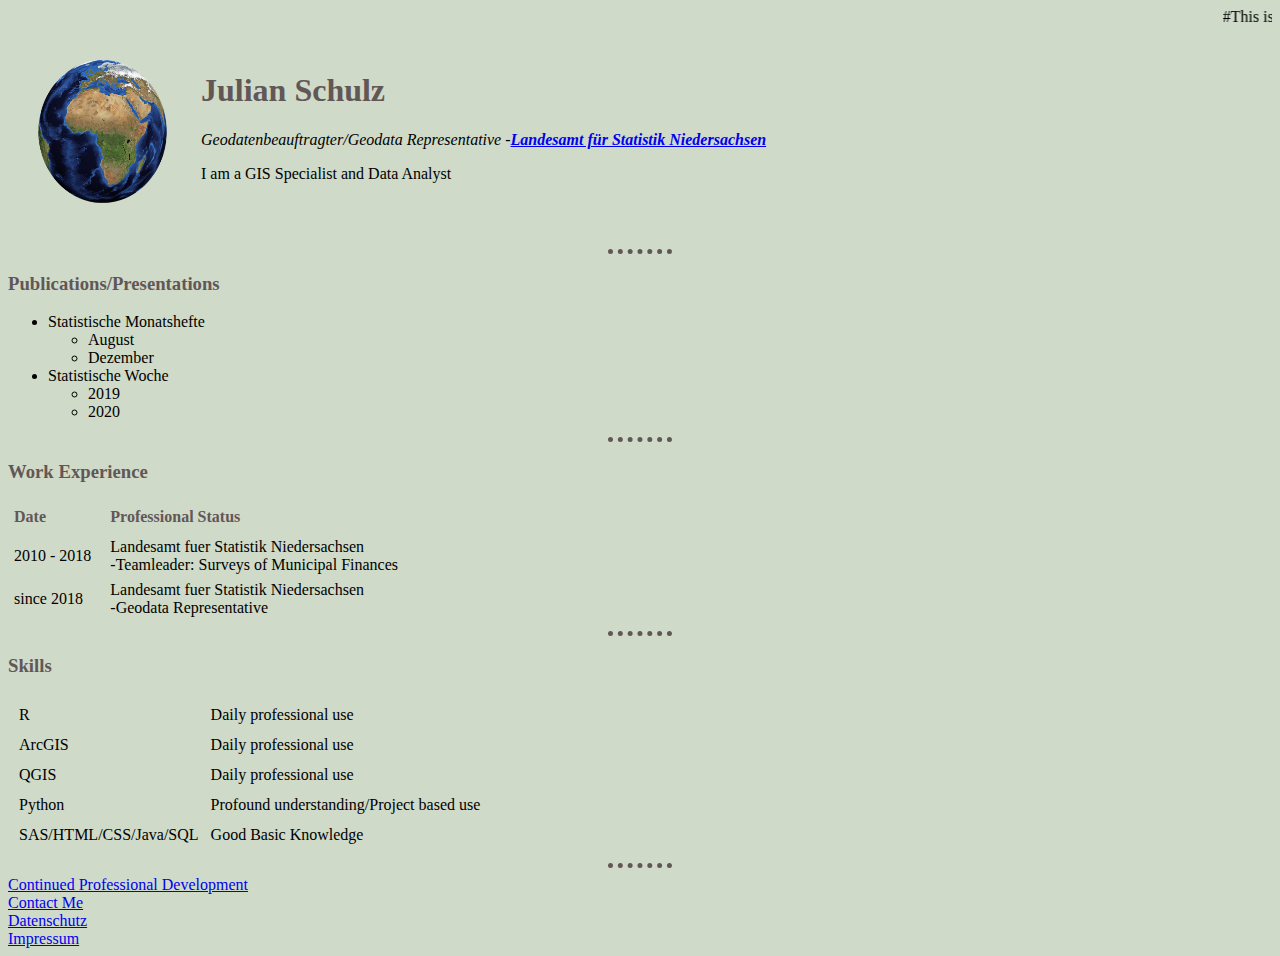
<file: index.html>
<!DOCTYPE html>
<html lang="en" dir="ltr">

<head>
  <meta charset="utf-8">
  <meta name="describtion" content="Julian's Homepage">
  <title>Julian Schulz</title>
<link rel="stylesheet" href="css/styles.css">

</head>

<body>
<marquee>#This is a developing Website while taking an online class at Udemy, don't take it too serious in it's current state#</marquee>
<!-- <body> style="background-color: #DCEDC2;" -->
  <!-- For referencing the Picture, it must be saved in the very folder of this HTML-Project. -->
  <table cellspacing="20">
    <tr>
      <td> <img src="Pictures/earth.png" alt="Earth" width="150" height="165">
      </td>
      <td valign="top">
        <h1>Julian Schulz</h1>
        <p>
          <em>Geodatenbeauftragter/Geodata Representative -<strong><a href="https://www.statistik.niedersachsen.de" target="_blank">Landesamt für Statistik Niedersachsen</a></strong></em>
        </p>
        <p>I am a GIS Specialist and Data Analyst</p>
      </td>
    </tr>
  </table>
  <hr>
  <h3>Publications/Presentations</h3>
  <ul>
    <li>Statistische Monatshefte
      <ul>
        <li>August</li>
        <li>Dezember</li>
      </ul>
    </li>
    <li>Statistische Woche
      <ul>
        <li>2019</li>
        <li>2020</li>
      </ul>
    </li>
  </ul>
  <hr>
  <h3>Work Experience</h3>
  <table cellspacing="5">
    <tr>
      <thead>
        <tr>
          <th>Date</th>
          <th style="width:5px"></th>
          <th>Professional Status</th>
        </tr>
      </thead>
    <tr>
      <td>2010 - 2018</td>
      <td style="width:5px"></td>
      <td>Landesamt fuer Statistik Niedersachsen <br style=“line-height: 150%“>-Teamleader: Surveys of Municipal Finances</td>
    </tr>
    <tr>
      <td>since 2018</td>
      <td style="width:5px"></td>
      <td>Landesamt fuer Statistik Niedersachsen <br style=“line-height: 150%“>-Geodata Representative</td>
    </tr>
  </table>
  <hr>
  <h3>Skills</h3>
  <table cellspacing="10">
    <tr>
      <td>R</td>
      <td>Daily professional use</td>
    </tr>
    <tr>
      <td>ArcGIS</td>
      <td>Daily professional use</td>
    </tr>
    <tr>
      <td>QGIS</td>
      <td>Daily professional use</td>
    </tr>
    <tr>
      <td>Python</td>
      <td>Profound understanding/Project based use</td>
    </tr>
    <tr>
      <td>SAS/HTML/CSS/Java/SQL</td>
      <td>Good Basic Knowledge</td>
    </tr>
  </table>
  <hr>
  <a href="CPD.html" target="_blank">Continued Professional Development</a>
  <br>
  <a href="Contact.html" target="_blank">Contact Me</a>

  <footer><a href="Datenschutz.html" target="_blank">Datenschutz</a></footer>
    <footer><a href="impressum.html" target="_blank">Impressum</a></footer>
</body>

</html>
</file>
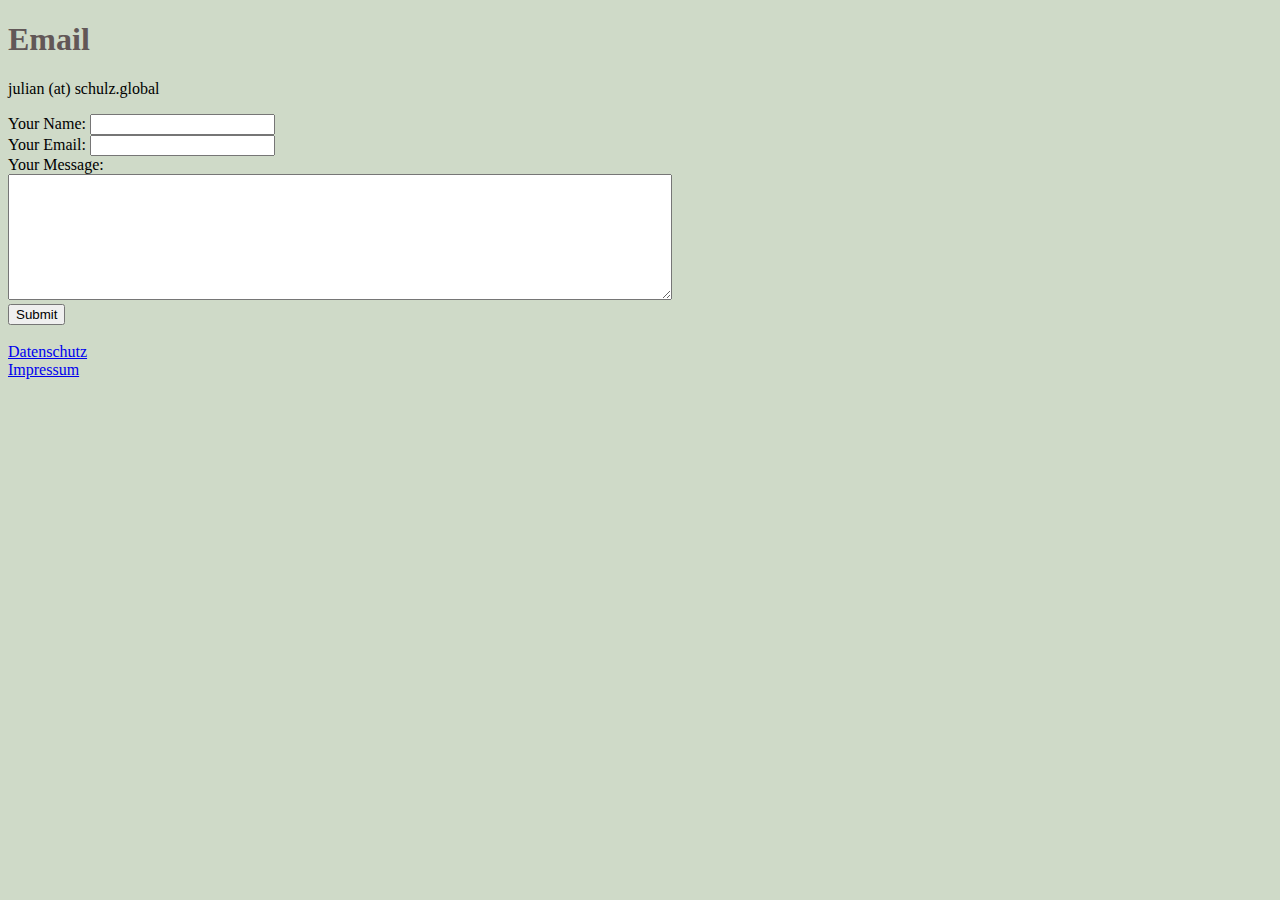
<file: Contact.html>
<!DOCTYPE html>
<html lang="en" dir="ltr">

<head>
  <meta charset="utf-8">
  <title>Contact</title>

<link rel="stylesheet" href="css/styles.css">
</head>

<body>
  <h1>Email</h1>
  <p>julian (at) schulz.global</p>

  <form action="mailto:julian@schulz.global" method="post" enctype="text/plain">
    <label for="">Your Name:</label>
    <input type="text" name="My Name" value="">
    <br>
    <label for="">Your Email:</label>
    <input type="email" name="My Email" value="" >
    <br>
    <label>Your Message:</label><br>
    <textarea name="name" rows="8" cols="80"></textarea><br>
    <input type="submit" name="My Message">
  </form>
  <br>
    <footer><a href="Datenschutz.html" target="_blank">Datenschutz</a></footer>
    <footer><a href="impressum.html" target="_blank">Impressum</a></footer>
</body>

</html>
</file>
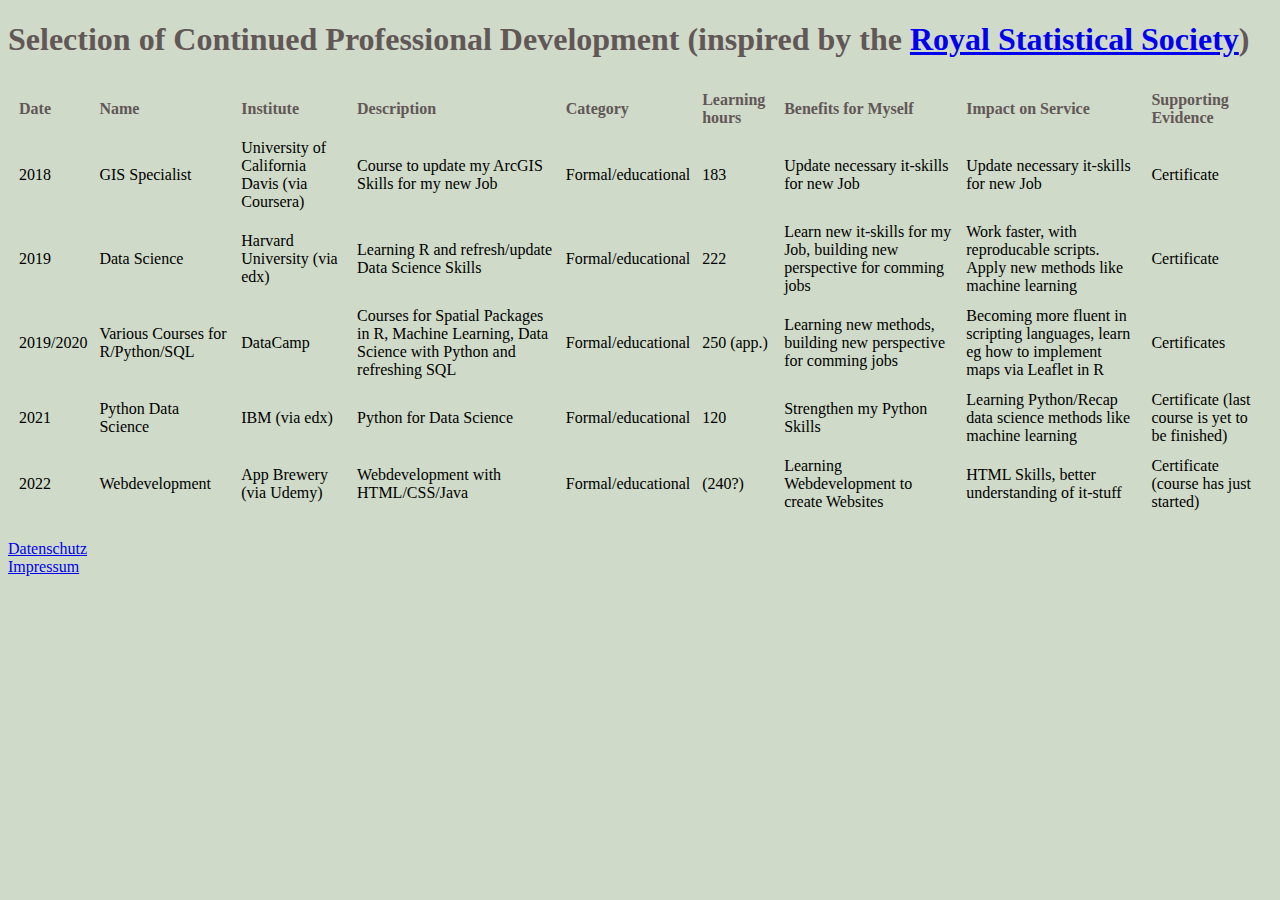
<file: CPD.html>
<!DOCTYPE html>
<html lang="en" dir="ltr">

<head>
  <meta charset="utf-8">
  <title>Continued Professional Development</title>

  <link rel="stylesheet" href="css/styles.css">
</head>
<!-- possible categories: Work based learning | Professional activity | Formal/educational | Self-directed learning -->

<body>
  <h1>Selection of Continued Professional Development (inspired by the <a href="www.rss.org.uk">Royal Statistical Society</a>)</h1>
  <table cellspacing="10">
    <thead>
      <tr>
        <th>Date</th>
        <th>Name</th>
        <th>Institute</th>
        <th>Description</th>
        <th>Category</th>
        <th>Learning hours</th>
        <th>Benefits for Myself</th>
        <th>Impact on Service</th>
        <th>Supporting Evidence</th>
      </tr>
    </thead>
    <tr>
      <td>2018</td>
      <td>GIS Specialist</td>
      <td>University of California Davis (via Coursera)</td>
      <td>Course to update my ArcGIS Skills for my new Job</td>
      <td>Formal/educational</td>
      <td>183</td>
      <td>Update necessary it-skills for new Job</td>
      <td>Update necessary it-skills for new Job</td>
      <td>Certificate</td>
    </tr>
    <tr>
      <td>2019</td>
      <td>Data Science</td>
      <td>Harvard University (via edx)</td>
      <td>Learning R and refresh/update Data Science Skills</td>
      <td>Formal/educational</td>
      <td>222</td>
      <td>Learn new it-skills for my Job, building new perspective for comming jobs</td>
      <td>Work faster, with reproducable scripts. Apply new methods like machine learning</td>
      <td>Certificate</td>
    </tr>
    <tr>
      <td>2019/2020</td>
      <td>Various Courses for R/Python/SQL</td>
      <td>DataCamp</td>
      <td>Courses for Spatial Packages in R, Machine Learning, Data Science with Python and refreshing SQL</td>
      <td>Formal/educational</td>
      <td>250 (app.)</td>
      <td>Learning new methods, building new perspective for comming jobs</td>
      <td>Becoming more fluent in scripting languages, learn eg how to implement maps via Leaflet in R</td>
      <td>Certificates</td>
    </tr>
    <tr>
      <td>2021</td>
      <td>Python Data Science</td>
      <td>IBM (via edx)</td>
      <td>Python for Data Science</td>
      <td>Formal/educational</td>
      <td>120</td>
      <td>Strengthen my Python Skills</td>
      <td>Learning Python/Recap data science methods like machine learning</td>
      <td>Certificate (last course is yet to be finished)</td>
    </tr>
    <tr>
      <td>2022</td>
      <td>Webdevelopment</td>
      <td>App Brewery (via Udemy)</td>
      <td>Webdevelopment with HTML/CSS/Java</td>
      <td>Formal/educational</td>
      <td>(240?)</td>
      <td>Learning Webdevelopment to create Websites</td>
      <td>HTML Skills, better understanding of it-stuff</td>
      <td>Certificate (course has just started)</td>
    </tr>
    </table>
    <br>
      <footer><a href="Datenschutz.html" target="_blank">Datenschutz</a></footer>
        <footer><a href="impressum.html" target="_blank">Impressum</a></footer>
</body>

</html>
</file>
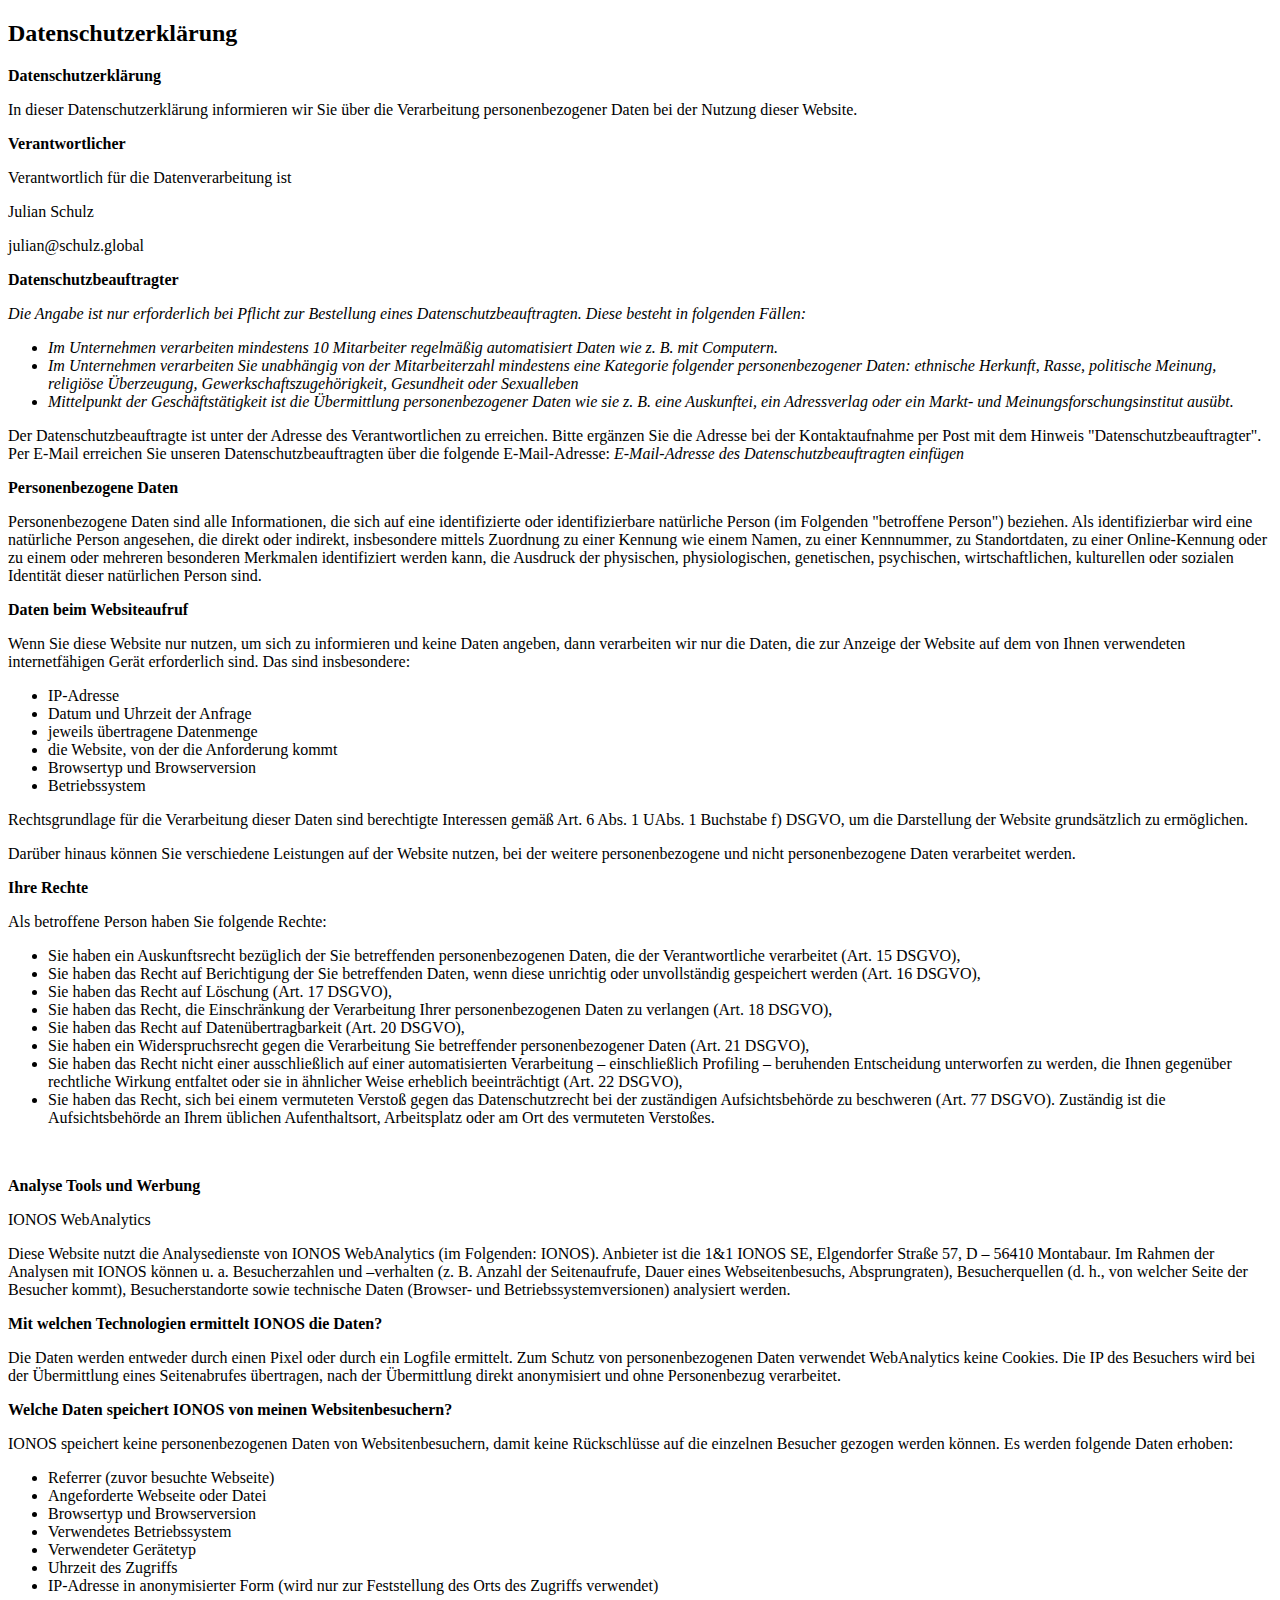
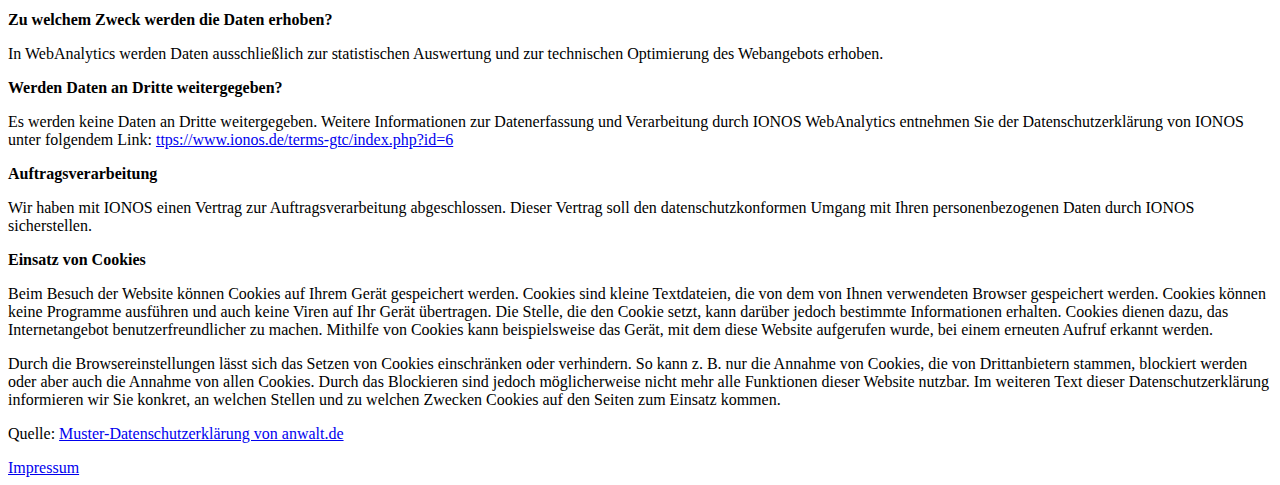
<file: Datenschutz.html>
<!DOCTYPE html>
<html lang="en" dir="ltr">
  <head>
    <meta charset="utf-8">
    <title></title>
  </head>
  <body>
    <h2>Datenschutzerkl&auml;rung</h2>

    <style>
    p{
    font-weight: strong;
    }
    li{
    }
    </style>
    <p><strong>Datenschutzerklärung</strong></p>
    <p><p>In dieser Datenschutzerklärung informieren wir Sie über die Verarbeitung personenbezogener Daten bei der Nutzung dieser Website.</p>
    <p><strong>Verantwortlicher</strong></p><p>Verantwortlich für die Datenverarbeitung ist<br>
      <p>Julian Schulz</p><p>julian@schulz.global</p>
    </p><p><strong>Datenschutzbeauftragter</strong></p><p><em>Die Angabe ist nur erforderlich bei Pflicht zur Bestellung eines Datenschutzbeauftragten. Diese besteht in folgenden Fällen:</em></p><ul><li><em>Im Unternehmen verarbeiten mindestens 10 Mitarbeiter regelmäßig automatisiert Daten wie z. B. mit Computern.</em></li><li><em>Im Unternehmen verarbeiten Sie unabhängig von der Mitarbeiterzahl mindestens eine Kategorie folgender personenbezogener Daten: ethnische Herkunft, Rasse, politische Meinung, religiöse Überzeugung, Gewerkschaftszugehörigkeit, Gesundheit oder Sexualleben</em></li><li><em>Mittelpunkt der Geschäftstätigkeit ist die Übermittlung personenbezogener Daten wie sie z. B. eine Auskunftei, ein Adressverlag oder ein Markt- und Meinungsforschungsinstitut ausübt.</em></li></ul><p>Der Datenschutzbeauftragte ist unter der Adresse des Verantwortlichen zu erreichen. Bitte ergänzen Sie die Adresse bei der Kontaktaufnahme per Post mit dem Hinweis "Datenschutzbeauftragter". Per E-Mail erreichen Sie unseren Datenschutzbeauftragten über die folgende E-Mail-Adresse: <em>E-Mail-Adresse des Datenschutzbeauftragten einfügen</em></p><p><strong>Personenbezogene Daten</strong></p><p>Personenbezogene Daten sind alle Informationen, die sich auf eine identifizierte oder identifizierbare natürliche Person (im Folgenden "betroffene Person") beziehen. Als identifizierbar wird eine natürliche Person angesehen, die direkt oder indirekt, insbesondere mittels Zuordnung zu einer Kennung wie einem Namen, zu einer Kennnummer, zu Standortdaten, zu einer Online-Kennung oder zu einem oder mehreren besonderen Merkmalen identifiziert werden kann, die Ausdruck der physischen, physiologischen, genetischen, psychischen, wirtschaftlichen, kulturellen oder sozialen Identität dieser natürlichen Person sind.</p><p><strong>Daten beim Websiteaufruf</strong></p><p>Wenn Sie diese Website nur nutzen, um sich zu informieren und keine Daten angeben, dann verarbeiten wir nur die Daten, die zur Anzeige der Website auf dem von Ihnen verwendeten internetfähigen Gerät erforderlich sind. Das sind insbesondere:</p><ul><li>IP-Adresse</li><li>Datum und Uhrzeit der Anfrage</li><li>jeweils übertragene Datenmenge</li><li>die Website, von der die Anforderung kommt</li><li>Browsertyp und Browserversion</li><li>Betriebssystem</li></ul><p>Rechtsgrundlage für die Verarbeitung dieser Daten sind berechtigte Interessen gemäß Art. 6 Abs. 1 UAbs. 1 Buchstabe f) DSGVO, um die Darstellung der Website grundsätzlich zu ermöglichen.</p><p>Darüber hinaus können Sie verschiedene Leistungen auf der Website nutzen, bei der weitere personenbezogene und nicht personenbezogene Daten verarbeitet werden.</p><p><strong>Ihre Rechte</strong></p><p>Als betroffene Person haben Sie folgende Rechte:</p><ul><li>Sie haben ein Auskunftsrecht bezüglich der Sie betreffenden personenbezogenen Daten, die der Verantwortliche verarbeitet (Art. 15 DSGVO),</li><li>Sie haben das Recht auf Berichtigung der Sie betreffenden Daten, wenn diese unrichtig oder unvollständig gespeichert werden (Art. 16 DSGVO),</li><li>Sie haben das Recht auf Löschung (Art. 17 DSGVO),</li><li>Sie haben das Recht, die Einschränkung der Verarbeitung Ihrer personenbezogenen Daten zu verlangen (Art. 18 DSGVO),</li><li>Sie haben das Recht auf Datenübertragbarkeit (Art. 20 DSGVO),</li><li>Sie haben ein Widerspruchsrecht gegen die Verarbeitung Sie betreffender personenbezogener Daten (Art. 21 DSGVO),</li><li>Sie haben das Recht nicht einer ausschließlich auf einer automatisierten Verarbeitung – einschließlich Profiling – beruhenden Entscheidung unterworfen zu werden, die Ihnen gegenüber rechtliche Wirkung entfaltet oder sie in ähnlicher Weise erheblich beeinträchtigt (Art. 22 DSGVO),</li><li>Sie haben das Recht, sich bei einem vermuteten Verstoß gegen das Datenschutzrecht bei der zuständigen Aufsichtsbehörde zu beschweren (Art. 77 DSGVO). Zuständig ist die Aufsichtsbehörde an Ihrem üblichen Aufenthaltsort, Arbeitsplatz oder am Ort des vermuteten Verstoßes.</li></ul><p><br></p></p>
    <p><strong>Analyse Tools und Werbung</strong>
    <p>IONOS WebAnalytics</p>
    Diese Website nutzt die Analysedienste von IONOS WebAnalytics (im Folgenden: IONOS). Anbieter ist die 1&1 IONOS SE, Elgendorfer Straße 57, D – 56410 Montabaur. Im Rahmen der Analysen mit IONOS können u. a. Besucherzahlen und –verhalten (z. B. Anzahl der Seitenaufrufe, Dauer eines Webseitenbesuchs, Absprungraten), Besucherquellen (d. h., von welcher Seite der Besucher kommt), Besucherstandorte sowie technische Daten (Browser- und Betriebssystemversionen) analysiert werden.
    <p><strong>Mit welchen Technologien ermittelt IONOS die Daten?</strong></p>

    Die Daten werden entweder durch einen Pixel oder durch ein Logfile ermittelt. Zum Schutz von personenbezogenen Daten verwendet WebAnalytics keine Cookies.

    Die IP des Besuchers wird bei der Übermittlung eines Seitenabrufes übertragen, nach der Übermittlung direkt anonymisiert und ohne Personenbezug verarbeitet.
    <p><strong>Welche Daten speichert IONOS von meinen Websitenbesuchern?</strong></p>

    IONOS speichert keine personenbezogenen Daten von Websitenbesuchern, damit keine Rückschlüsse auf die einzelnen Besucher gezogen werden können. Es werden folgende Daten erhoben:
    <ul>
        <li>Referrer (zuvor besuchte Webseite)</li>
        <li>Angeforderte Webseite oder Datei</li>
        <li>Browsertyp und Browserversion</li>
        <li>Verwendetes Betriebssystem</li>
        <li>Verwendeter Gerätetyp</li>
        <li>Uhrzeit des Zugriffs</li>
        <li>IP-Adresse in anonymisierter Form (wird nur zur Feststellung des Orts des Zugriffs verwendet)</li>
    </ul>
    <p><strong>Zu welchem Zweck werden die Daten erhoben?</strong></p>

    In WebAnalytics werden Daten ausschließlich zur statistischen Auswertung und zur technischen Optimierung des Webangebots erhoben.
    <p><strong>Werden Daten an Dritte weitergegeben?</strong></p>

    Es werden keine Daten an Dritte weitergegeben.

    Weitere Informationen zur Datenerfassung und Verarbeitung durch IONOS WebAnalytics entnehmen Sie der Datenschutzerklärung von IONOS unter folgendem Link:
    <a href=https://www.ionos.de/terms-gtc/index.php?id=6>ttps://www.ionos.de/terms-gtc/index.php?id=6</a>

    <p><strong>Auftragsverarbeitung</strong><br></p>
    Wir haben mit IONOS einen Vertrag zur Auftragsverarbeitung abgeschlossen. Dieser Vertrag soll den datenschutzkonformen Umgang mit Ihren personenbezogenen Daten durch IONOS sicherstellen.
    </p>
    <p><strong>Einsatz von Cookies&nbsp;</strong></p>
    <p><p>Beim Besuch der Website können Cookies auf Ihrem Gerät gespeichert werden. Cookies sind kleine Textdateien, die von dem von Ihnen verwendeten Browser gespeichert werden. Cookies können keine Programme ausführen und auch keine Viren auf Ihr Gerät übertragen. Die Stelle, die den Cookie setzt, kann darüber jedoch bestimmte Informationen erhalten. Cookies dienen dazu, das Internetangebot benutzerfreundlicher zu machen. Mithilfe von Cookies kann beispielsweise das Gerät, mit dem diese Website aufgerufen wurde, bei einem erneuten Aufruf erkannt werden.</p><p>Durch die Browsereinstellungen lässt sich das Setzen von Cookies einschränken oder verhindern. So kann z. B. nur die Annahme von Cookies, die von Drittanbietern stammen, blockiert werden oder aber auch die Annahme von allen Cookies. Durch das Blockieren sind jedoch möglicherweise nicht mehr alle Funktionen dieser Website nutzbar. Im weiteren Text dieser Datenschutzerklärung informieren wir Sie konkret, an welchen Stellen und zu welchen Zwecken Cookies auf den Seiten zum Einsatz kommen.</p></p>
    <p>Quelle: <a href="https://www.anwalt.de/vorlage/muster-datenschutzerklaerung.php" rel="nofollow">Muster-Datenschutzerklärung von anwalt.de</a></p>  <footer><a href="impressum.html" target="_blank">Impressum</a></footer>
  </body>
</html>
</file>
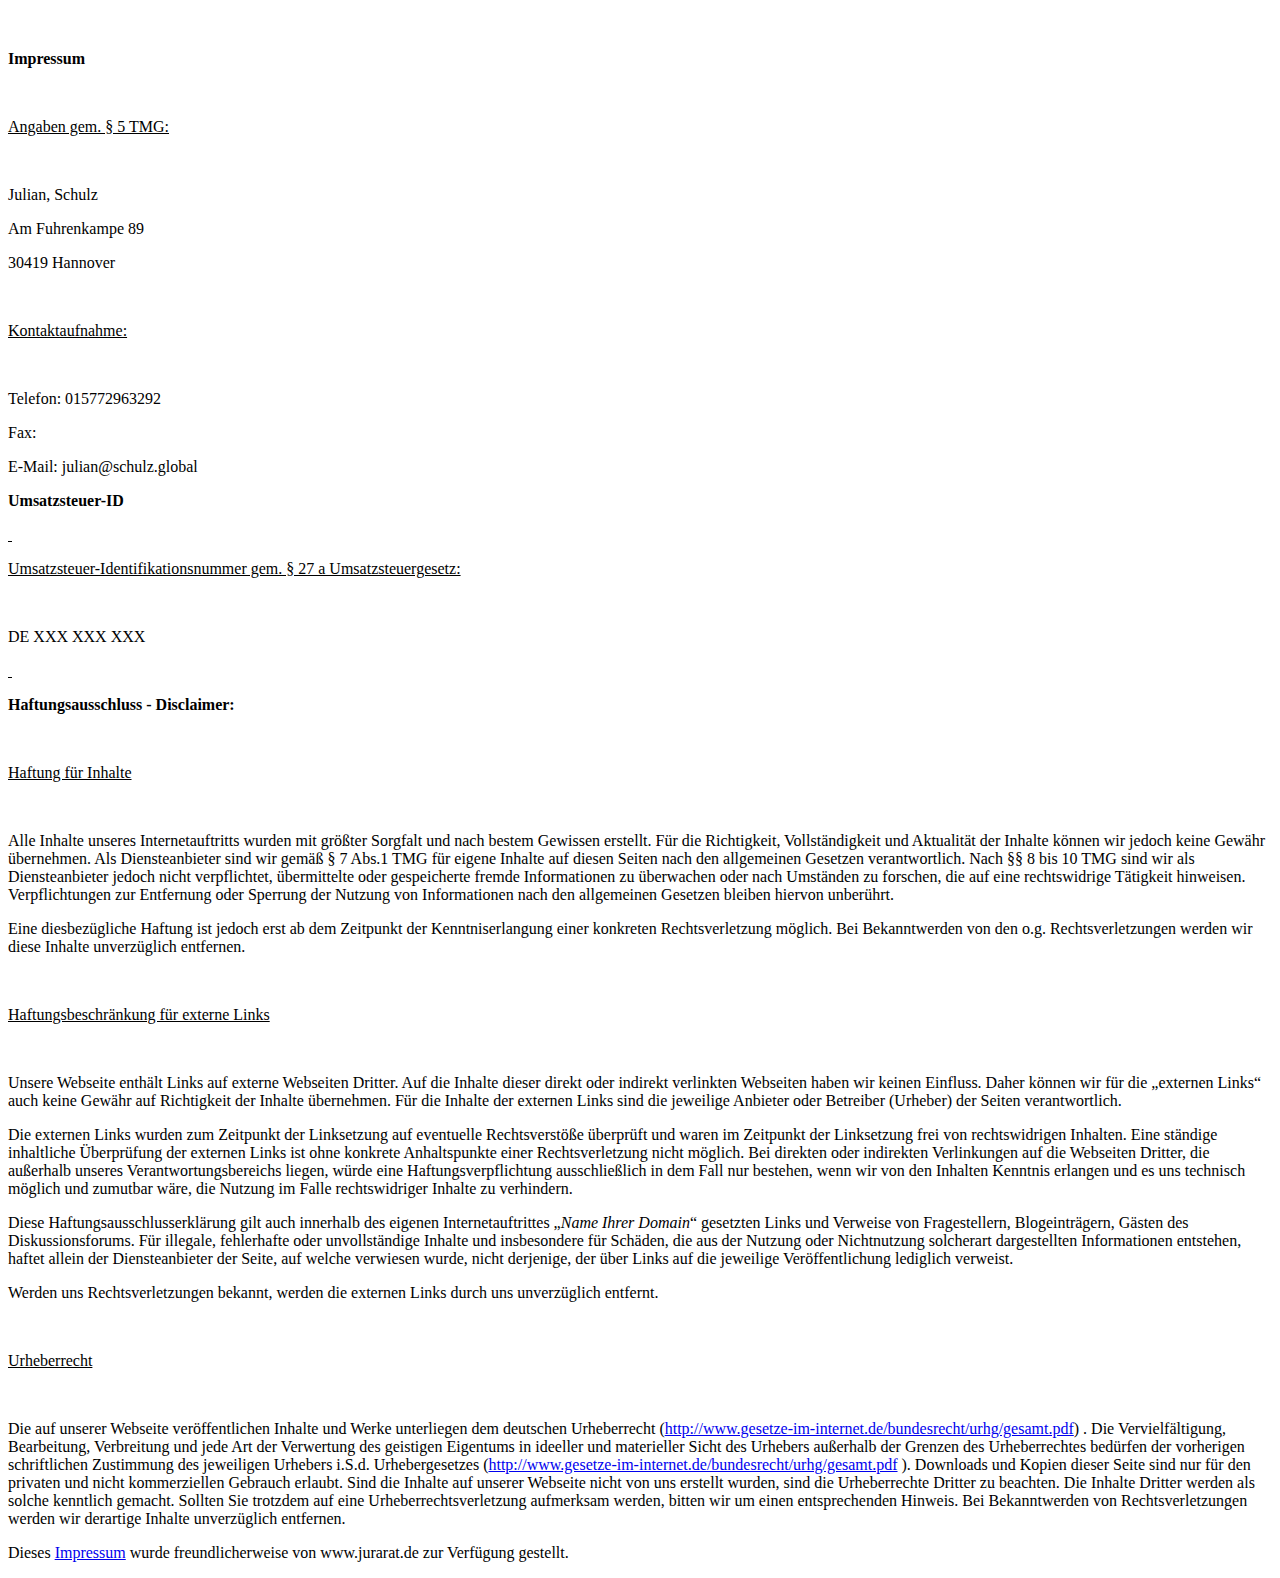
<file: impressum.html>
<!DOCTYPE html>
<html lang="en" dir="ltr">

<head>
  <meta charset="utf-8">
  <title></title>
</head>

<body>
  <p class="3DMsoNoSpacing">&nbsp;</p>
  <p><strong>Impressum</strong></p>
  <p>&nbsp;</p>
  <p><span style="text-decoration: underline;">Angaben gem. § 5 TMG:</span></p>
  <p>&nbsp;</p>
  <p>Julian, Schulz</p>
  <p>Am Fuhrenkampe 89</p>
  <p>30419 Hannover</p>
  <p>&nbsp;</p>
  <p><span style="text-decoration: underline;">Kontaktaufnahme:</span></p>
  <p>&nbsp;</p>
  <p>Telefon: 015772963292</p>
  <p>Fax:</p>
  <p>E-Mail: julian@schulz.global</p>
  <p></p>
  <p><strong>Umsatzsteuer-ID</strong></p>
  <p><span style="text-decoration: underline;">&nbsp;</span></p>
  <p><span style="text-decoration: underline;">Umsatzsteuer-Identifikationsnummer gem. § 27 a Umsatzsteuergesetz:</span></p>
  <p>&nbsp;</p>
  <p>DE XXX XXX XXX</p>
  <p><strong><span style="text-decoration: underline;">&nbsp;</span></strong></p>
  <p><strong>Haftungsausschluss - Disclaimer:</strong></p>
  <p>&nbsp;</p>
  <p><span style="text-decoration: underline;">Haftung für Inhalte</span></p>
  <p><strong>&nbsp;</strong></p>
  <p>Alle Inhalte unseres Internetauftritts wurden mit größter Sorgfalt und nach bestem Gewissen erstellt. Für die Richtigkeit, Vollständigkeit und Aktualität der Inhalte können wir jedoch keine Gewähr übernehmen. Als Diensteanbieter sind wir gemäß §
    7 Abs.1 TMG für eigene Inhalte auf diesen Seiten nach den allgemeinen Gesetzen verantwortlich. Nach §§ 8 bis 10 TMG sind wir als Diensteanbieter jedoch nicht verpflichtet, übermittelte oder gespeicherte fremde Informationen zu überwachen oder
    nach Umständen zu forschen, die auf eine rechtswidrige Tätigkeit hinweisen. Verpflichtungen zur Entfernung oder Sperrung der Nutzung von Informationen nach den allgemeinen Gesetzen bleiben hiervon unberührt.</p>
  <p>Eine diesbezügliche Haftung ist jedoch erst ab dem Zeitpunkt der Kenntniserlangung einer konkreten Rechtsverletzung möglich. Bei Bekanntwerden von den o.g. Rechtsverletzungen werden wir diese Inhalte unverzüglich entfernen.</p>
  <p>&nbsp;</p>
  <p><span style="text-decoration: underline;">Haftungsbeschränkung für externe Links</span></p>
  <p><strong>&nbsp;</strong></p>
  <p>Unsere Webseite enthält Links auf externe Webseiten Dritter. Auf die Inhalte dieser direkt oder indirekt verlinkten Webseiten haben wir keinen Einfluss. Daher können wir für die „externen Links“ auch keine Gewähr auf Richtigkeit der Inhalte
    übernehmen. Für die Inhalte der externen Links sind die jeweilige Anbieter oder Betreiber (Urheber) der Seiten verantwortlich.</p>
  <p>Die externen Links wurden zum Zeitpunkt der Linksetzung auf eventuelle Rechtsverstöße überprüft und waren im Zeitpunkt der Linksetzung frei von rechtswidrigen Inhalten. Eine ständige inhaltliche Überprüfung der externen Links ist ohne konkrete
    Anhaltspunkte einer Rechtsverletzung nicht möglich. Bei direkten oder indirekten Verlinkungen auf die Webseiten Dritter, die außerhalb unseres Verantwortungsbereichs liegen, würde eine Haftungsverpflichtung ausschließlich in dem Fall nur
    bestehen, wenn wir von den Inhalten Kenntnis erlangen und es uns technisch möglich und zumutbar wäre, die Nutzung im Falle rechtswidriger Inhalte zu verhindern.</p>
  <p>Diese Haftungsausschlusserklärung gilt auch innerhalb des eigenen Internetauftrittes „<em>Name Ihrer Domain</em>“ gesetzten Links und Verweise von Fragestellern, Blogeinträgern, Gästen des Diskussionsforums. Für illegale, fehlerhafte oder
    unvollständige Inhalte und insbesondere für Schäden, die aus der Nutzung oder Nichtnutzung solcherart dargestellten Informationen entstehen, haftet allein der Diensteanbieter der Seite, auf welche verwiesen wurde, nicht derjenige, der über Links
    auf die jeweilige Veröffentlichung lediglich verweist.</p>
  <p>Werden uns Rechtsverletzungen bekannt, werden die externen Links durch uns unverzüglich entfernt.</p>
  <p>&nbsp;</p>
  <p><span style="text-decoration: underline;">Urheberrecht</span></p>
  <p><strong>&nbsp;</strong></p>
  <p>Die auf unserer Webseite veröffentlichen Inhalte und Werke unterliegen dem deutschen Urheberrecht (<a href="http://www.gesetze-im-internet.de/bundesrecht/urhg/gesamt.pdf">http://www.gesetze-im-internet.de/bundesrecht/urhg/gesamt.pdf</a>) . Die
    Vervielfältigung, Bearbeitung, Verbreitung und jede Art der Verwertung des geistigen Eigentums in ideeller und materieller Sicht des Urhebers außerhalb der Grenzen des Urheberrechtes bedürfen der vorherigen schriftlichen Zustimmung des jeweiligen
    Urhebers i.S.d. Urhebergesetzes (<a href="http://www.gesetze-im-internet.de/bundesrecht/urhg/gesamt.pdf">http://www.gesetze-im-internet.de/bundesrecht/urhg/gesamt.pdf</a> ). Downloads und Kopien dieser Seite sind nur für den privaten und nicht
    kommerziellen Gebrauch erlaubt. Sind die Inhalte auf unserer Webseite nicht von uns erstellt wurden, sind die Urheberrechte Dritter zu beachten. Die Inhalte Dritter werden als solche kenntlich gemacht. Sollten Sie trotzdem auf eine
    Urheberrechtsverletzung aufmerksam werden, bitten wir um einen entsprechenden Hinweis. Bei Bekanntwerden von Rechtsverletzungen werden wir derartige Inhalte unverzüglich entfernen.</p>
  <p>Dieses <a href="http://www.jurarat.de/muster-impressum">Impressum</a> wurde freundlicherweise von www.jurarat.de zur Verfügung gestellt.</p>
</body>

</html>
</file>
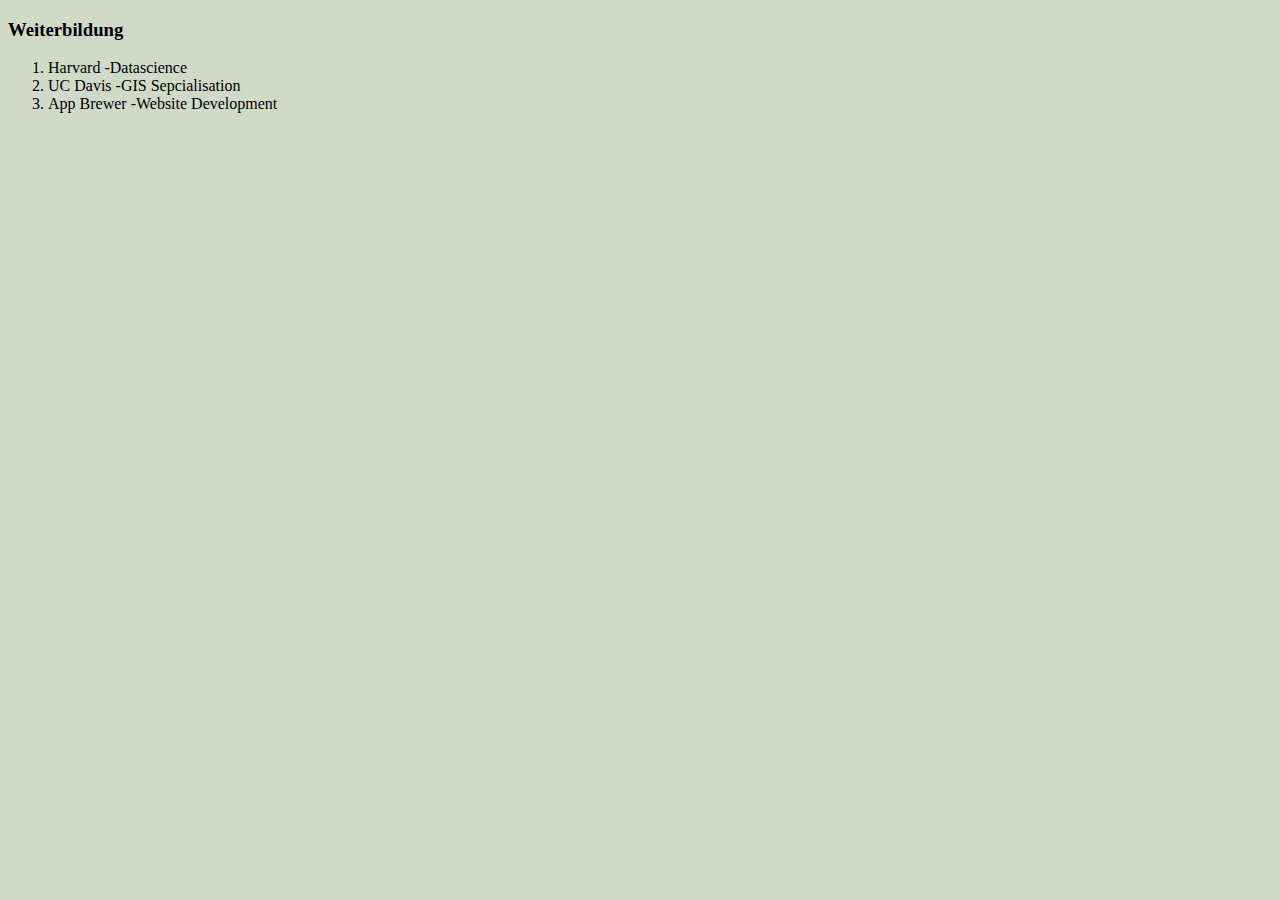
<file: Weiterbildungen.html>
<!DOCTYPE html>
<html lang="en" dir="ltr">
  <head>
    <meta charset="utf-8">
    <title>Weiterbildungen</title>

    <style>

    body
    {
      background-color: #CFDAC8;
    }

    hr
    {
      background-color: white;
      border-style: none;
      height: 2px;
    }

    </style>
  </head>
  <body>
    <h3>Weiterbildung</h3>
    <ol>
      <li>Harvard -Datascience</li>
      <li>UC Davis -GIS Sepcialisation</li>
      <li>App Brewer -Website Development</li>
    </ol>
  </body>
</html>
</file>
<file: css/styles.css>
body
{
  background-color: #CFDAC8;

}

hr
{
  background-color: #CFDAC8;
  border-style: none;
  border-top-style: dotted;
  border-color: #625757;
  border-width: 5px;
  width: 5%;
  height: 0;

}

h1
{
    color: #625757;
}

h3
{
    color: #625757;
}

th
{
    text-align: left;
    color: #625757;
}
</file>
